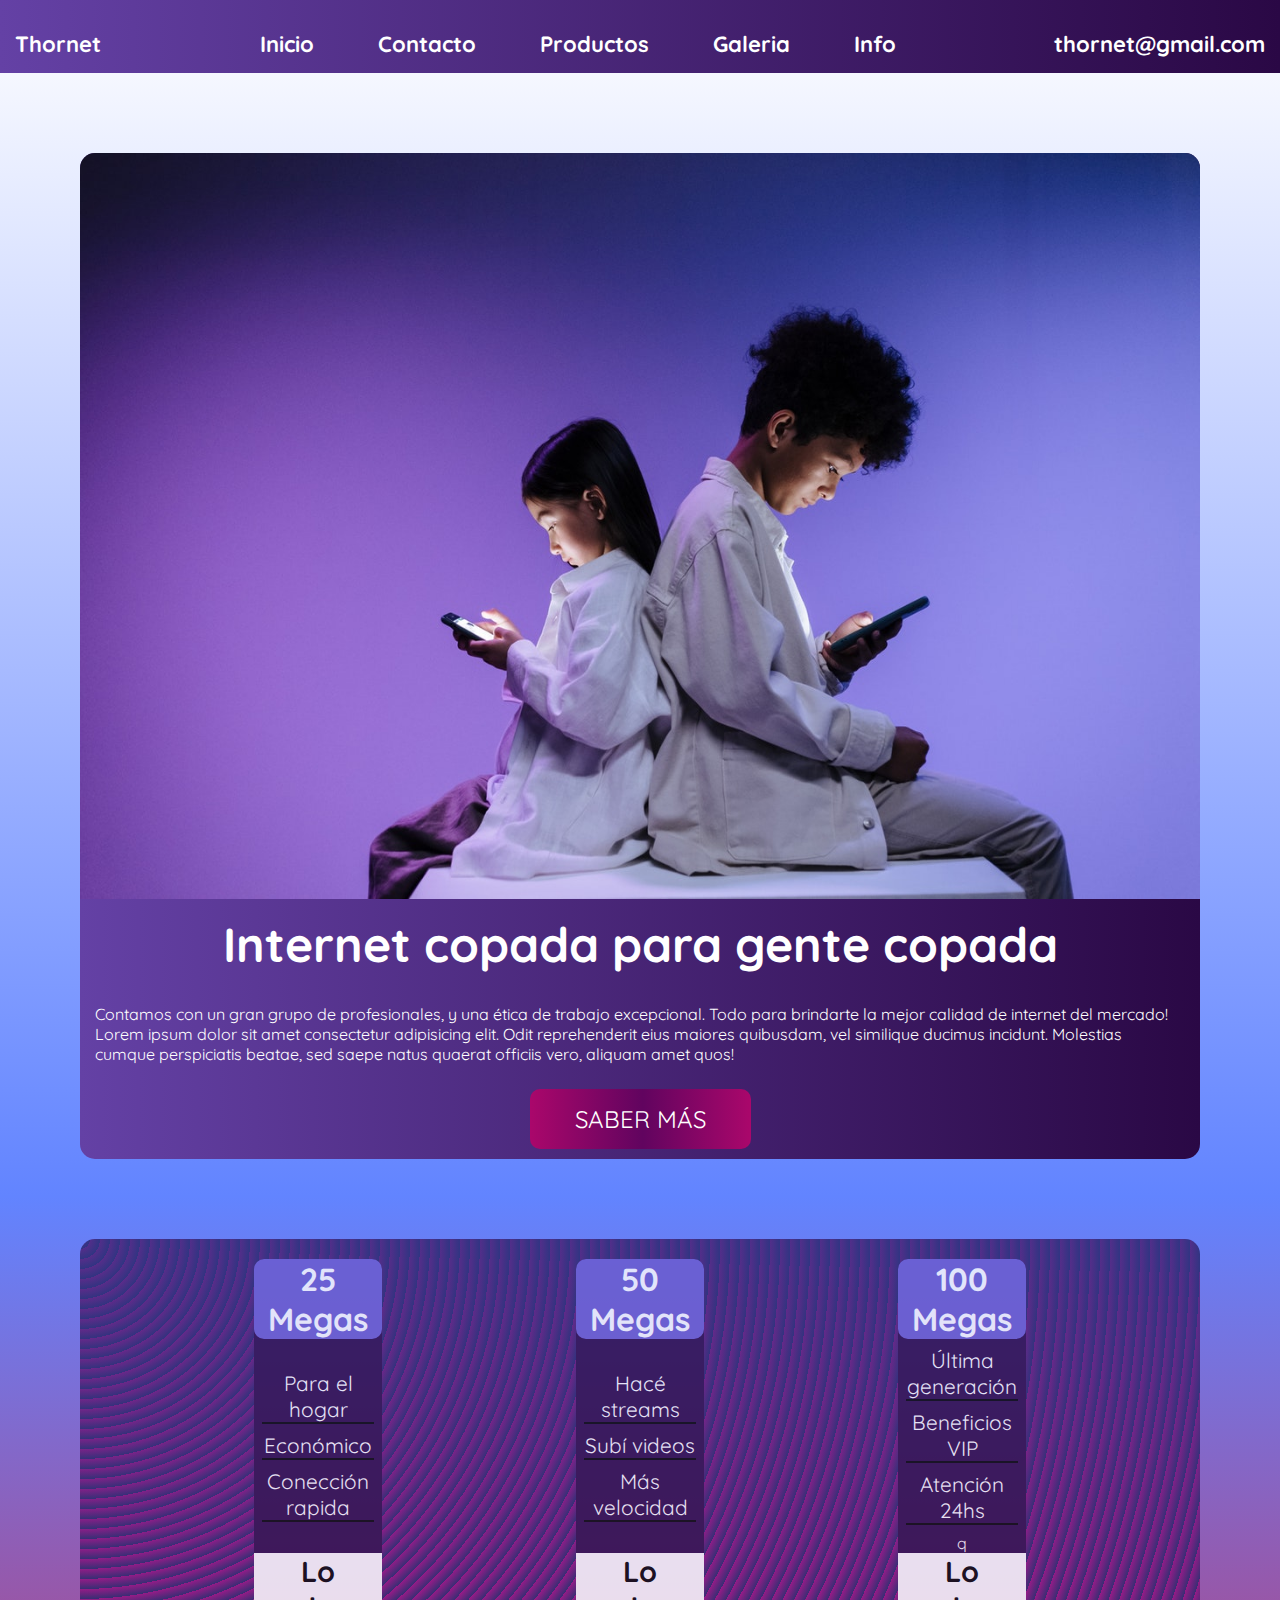
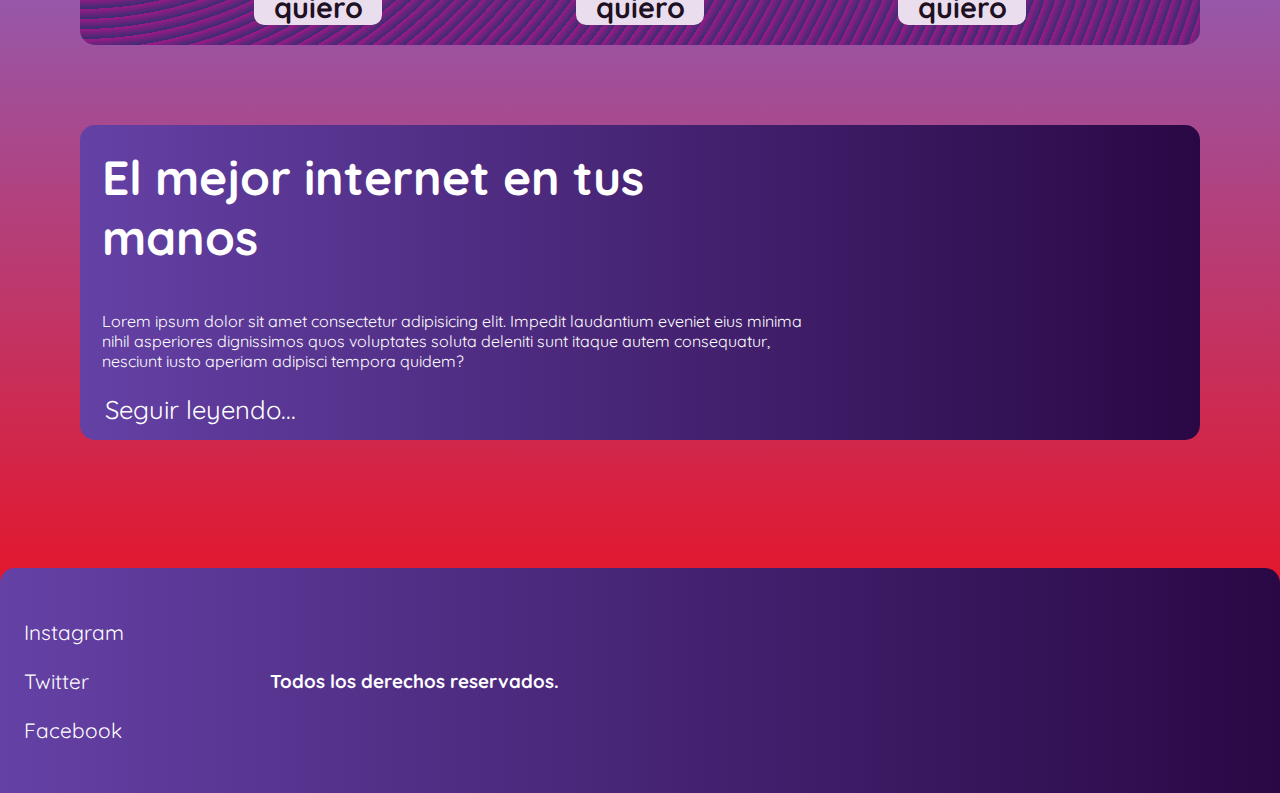
<file: index.html>
<!DOCTYPE html>
<html lang="en">
<head>
    <meta charset="UTF-8">
    <meta http-equiv="X-UA-Compatible" content="IE=edge">
    <meta name="viewport" content="width=device-width, initial-scale=1.0">
    <title>Inicio - ThorNet</title>
    <!-- icono head-->
    <link rel="icon" type=image/png href="img/iconoheader.png">
    <!-- css -->
    <link rel="stylesheet" href="css/estilos.css">
    <!-- letras de google-->
    <link rel="preconnect" href="https://fonts.googleapis.com">
    <link rel="preconnect" href="https://fonts.gstatic.com" crossorigin>
    <link href="https://fonts.googleapis.com/css2?family=Quicksand:wght@300&display=swap" rel="stylesheet">
    <!-- font awesome-->
    <link rel="stylesheet" href="https://cdnjs.cloudflare.com/ajax/libs/font-awesome/6.0.0-beta3/css/all.min.css" integrity="sha512-Fo3rlrZj/k7ujTnHg4CGR2D7kSs0v4LLanw2qksYuRlEzO+tcaEPQogQ0KaoGN26/zrn20ImR1DfuLWnOo7aBA==" crossorigin="anonymous" referrerpolicy="no-referrer" />
</head>
<body>
    <!-- HEADER Y NAV-->
    <header class="header">
        <nav class="navmain">
            <h2 class="logo">Thornet</h2>
            <ul class="navmainul">
                <li>
                    <i class="fas fa-home"></i><a href="index.html">Inicio</a></li>
                <li>
                    <i class="far fa-id-card"></i><a href="pages/contacto.html">Contacto</a></li>
                <li>
                    <i class="fas fa-wifi"></i><a href="pages/servicios.html">Productos</a></li>
                <li>
                    <i class="fas fa-photo-video"></i><a href="pages/galeria.html">Galeria</a></li>
                <li>
                    <i class="fas fa-info-circle"></i><a href="pages/info.html">Info</a></li>
            </ul>
            <h2 class="correo">
                <a href="https://mail.google.com/mail/u/0/#inbox" target="blank">thornet@gmail.com</a>
            </h2>
        </nav>
    </header>
<main>
    <!-- NOTICIAS Y BANNER-->
    <section class="seccion1">
        <img src="img/tipofachero.jpg" alt="coolguy">
        <div class="seccion1texto">
            <h2>Internet copada para gente copada</h2>
            <p>Contamos con un gran grupo de profesionales, y una ética de trabajo excepcional. Todo para brindarte la mejor calidad de internet del mercado! Lorem ipsum dolor sit amet consectetur adipisicing elit. Odit reprehenderit eius maiores quibusdam, vel similique ducimus incidunt. Molestias cumque perspiciatis beatae, sed saepe natus quaerat officiis vero, aliquam amet quos!</p>
            <a class="btn" href="https://www.youtube.com/watch?v=dQw4w9WgXcQ">Saber más</a>
        </div>
    </section>  <!-- CARTELES CON PRECIOS-->
    <div class="banner">
        <div class="precios">
            <h4>25 Megas</h4>
            <ul class="preciosul">
                <li>Para el hogar</li>
                <li>Económico</li>
                <li>Conección rapida</li>
            </ul>
            <h5><a href="pages/productos.html">Lo quiero</a target=blank></h5>
        </div>
        <div class="precios">
            <h4>50 Megas</h4>
            <ul class="preciosul">
                <li>Hacé streams</li>
                <li>Subí videos</li>
                <li>Más velocidad</li>
            </ul>
            <h5><a href="pages/productos.html">Lo quiero</a target=blank></h5>
        </div>
        <div class="precios">
            <h4>100 Megas</h4>
            <ul class="preciosul">
                <li>Última generación</li>
                <li>Beneficios VIP</li>
                <li>Atención 24hs</li>
            </ul>q
            <h5><a href="pages/productos.html">Lo quiero</a target=blank></h5>
        </div>
    </div>
    <section class="seccion2">
        <div>
            <h2>El mejor internet en tus manos</h2>
            <p class="pseccion2">Lorem ipsum dolor sit amet consectetur adipisicing elit. Impedit laudantium eveniet eius minima nihil asperiores dignissimos quos voluptates soluta deleniti sunt itaque autem consequatur, nesciunt iusto aperiam adipisci tempora quidem?</p>
            <a class="btnseccion2" href="https://www.youtube.com/watch?v=dQw4w9WgXcQ" target="blank">Seguir leyendo...</a>
        </div>
        <iframe class="iframeseccion2" width="560" height="315" src="https://www.youtube.com/embed/gf8mCl1ycBQ" title="YouTube video player" frameborder="0" allow="accelerometer; autoplay; clipboard-write; encrypted-media; gyroscope; picture-in-picture" allowfullscreen></iframe>
    </section>
</main>
<!-- FOOTER -->
<footer class="foot">
        <ul class="footul">
            <li><i class="fab fa-instagram"></i><a target=blank href="https://www.instagram.com/">Instagram</a></li>
            <li><i class="fab fa-twitter"></i><a target=blank href="https://www.twitter.com/">Twitter</a></li>
            <li><i class="fab fa-facebook"></i><a target=blank href="https://www.facebook.com/">Facebook</a></li>
        </ul>
    <h3>Todos los derechos reservados.</h3>
    <iframe src="https://www.google.com/maps/embed?pb=!1m18!1m12!1m3!1d3454.6612609740596!2d-59.53472408488558!3d-30.017881481891948!2m3!1f0!2f0!3f0!3m2!1i1024!2i768!4f13.1!3m3!1m2!1s0x944c8a4e7d01d015%3A0xab5c163a99adf432!2sCoronel%20Abraham%20Schweizer%20566%2C%20Esquina%2C%20Corrientes!5e0!3m2!1sen!2sar!4v1643407176935!5m2!1sen!2sar" width="600" height="450" style="border:0;" allowfullscreen="" loading="lazy"></iframe>
</footer>
</body>
</html>
</file>
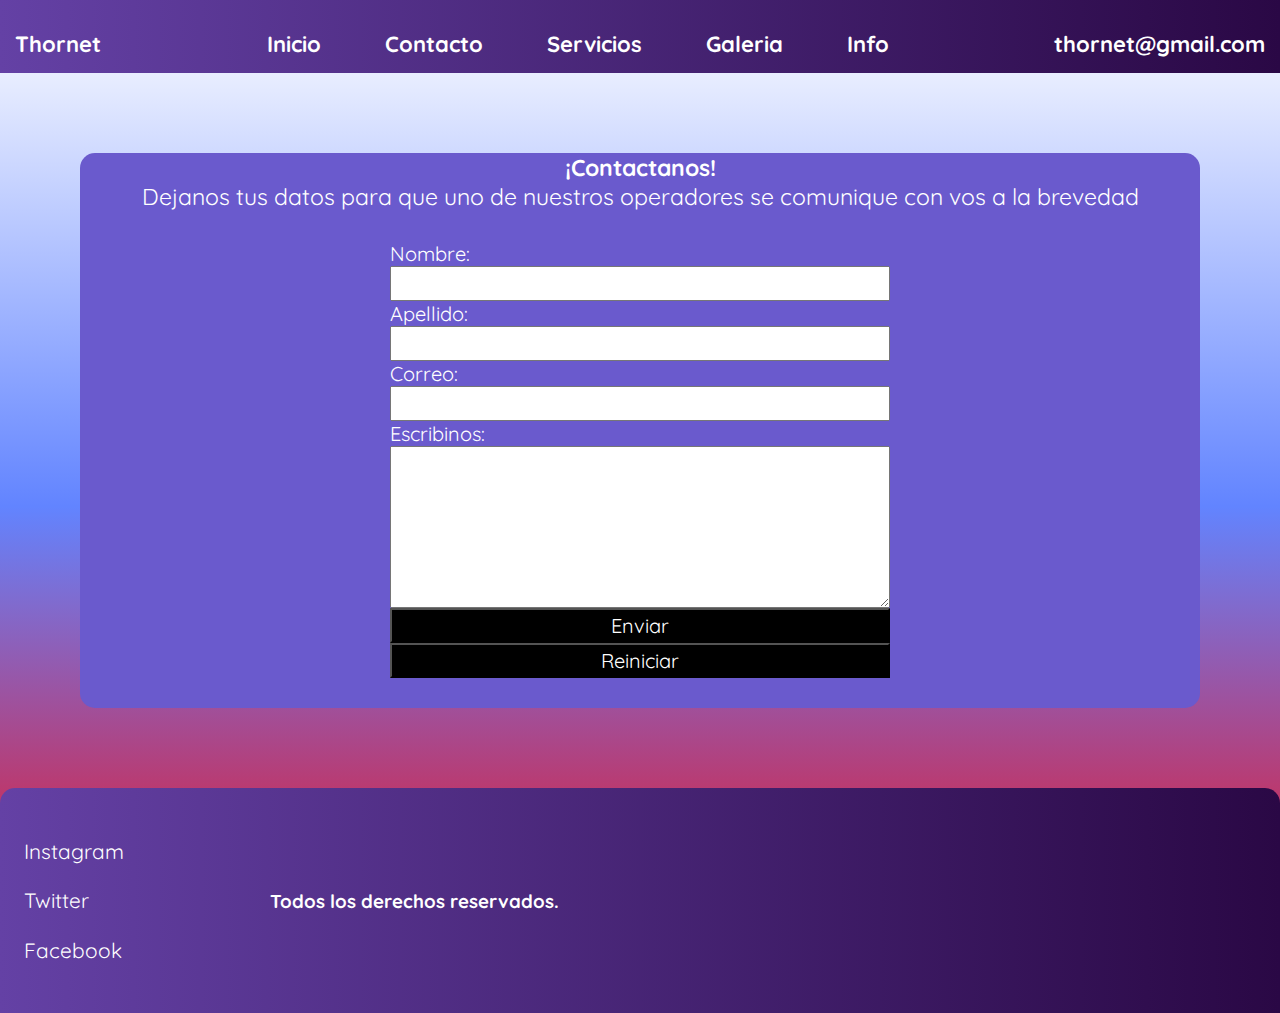
<file: pages/contacto.html>
<!DOCTYPE html>
<html lang="en">
<head>
    <meta charset="UTF-8">
    <meta http-equiv="X-UA-Compatible" content="IE=edge">
    <meta name="viewport" content="width=device-width, initial-scale=1.0">
    <title>Contacto - ThorNet</title>
    <!-- icono head-->
    <link rel="icon" type=image/png href="../img/iconoheader.png">
    <!-- CSS -->
    <link rel="stylesheet" href="../css/estilos.css">
    <!-- letras de google-->
    <link rel="preconnect" href="https://fonts.googleapis.com">
    <link rel="preconnect" href="https://fonts.gstatic.com" crossorigin>
    <link href="https://fonts.googleapis.com/css2?family=Quicksand:wght@300&display=swap" rel="stylesheet">
    <!-- font awesome-->
    <link rel="stylesheet" href="https://cdnjs.cloudflare.com/ajax/libs/font-awesome/6.0.0-beta3/css/all.min.css" integrity="sha512-Fo3rlrZj/k7ujTnHg4CGR2D7kSs0v4LLanw2qksYuRlEzO+tcaEPQogQ0KaoGN26/zrn20ImR1DfuLWnOo7aBA==" crossorigin="anonymous" referrerpolicy="no-referrer" />
    </head>
</head>
<body>
    <header class="header">
        <nav class="navmain">
            <h2 class="logo">Thornet</h2>
            <ul class="navmainul">
                <li>
                    <i class="fas fa-home"></i><a href="../index.html">Inicio</a></li>
                <li>
                    <i class="far fa-id-card"></i><a href="contacto.html">Contacto</a></li>
                <li>
                    <i class="fas fa-wifi"></i><a href="servicios.html">Servicios</a></li>
                <li>
                    <i class="fas fa-photo-video"></i><a href="galeria.html">Galeria</a></li>
                <li>
                    <i class="fas fa-info-circle"></i><a href="info.html">Info</a></li>
            </ul>
            <h2 class="correo">
                <a href="https://mail.google.com/mail/u/0/#inbox" target="blank">thornet@gmail.com</a>
            </h2>
        </nav>
    </header>
<main>
    <section class="seccioncontacto">
        <h2>¡Contactanos!</h2>
        <p>Dejanos tus datos para que uno de nuestros operadores se comunique con vos a la brevedad</p>
        <div class="form">
            <form class="formtext" action="">
                <label for="nombre">Nombre:</label>
                <input type="text">
                <label for="apellido">Apellido:</label>
                <input type="text">
                <label for="correo">Correo:</label>
                <input type="email">
                <label for="texto">Escribinos:</label>
                <textarea name="" id="" cols="30" rows="10"></textarea>
                <input class="enviarreiniciar" type="submit" value="Enviar">
                <input class="enviarreiniciar" type="reset" value="Reiniciar">
            </form>
        </div>    
    </section>
</main>
<footer class="foot">
    <ul class="footul">
        <li><a target=blank href="https://www.instagram.com/">Instagram</a><i class="fab fa-instagram"></i></li>
        <li><a target=blank href="https://www.twitter.com/">Twitter</a><i class="fab fa-twitter"></i></li>
        <li><a target=blank href="https://www.facebook.com/">Facebook</a><i class="fab fa-facebook"></i></li>
    </ul>
<h3>Todos los derechos reservados.</h3>
<iframe src="https://www.google.com/maps/embed?pb=!1m18!1m12!1m3!1d3454.6612609740596!2d-59.53472408488558!3d-30.017881481891948!2m3!1f0!2f0!3f0!3m2!1i1024!2i768!4f13.1!3m3!1m2!1s0x944c8a4e7d01d015%3A0xab5c163a99adf432!2sCoronel%20Abraham%20Schweizer%20566%2C%20Esquina%2C%20Corrientes!5e0!3m2!1sen!2sar!4v1643407176935!5m2!1sen!2sar" width="600" height="450" style="border:0;" allowfullscreen="" loading="lazy"></iframe>
</footer>
</body>
</html>
</file>
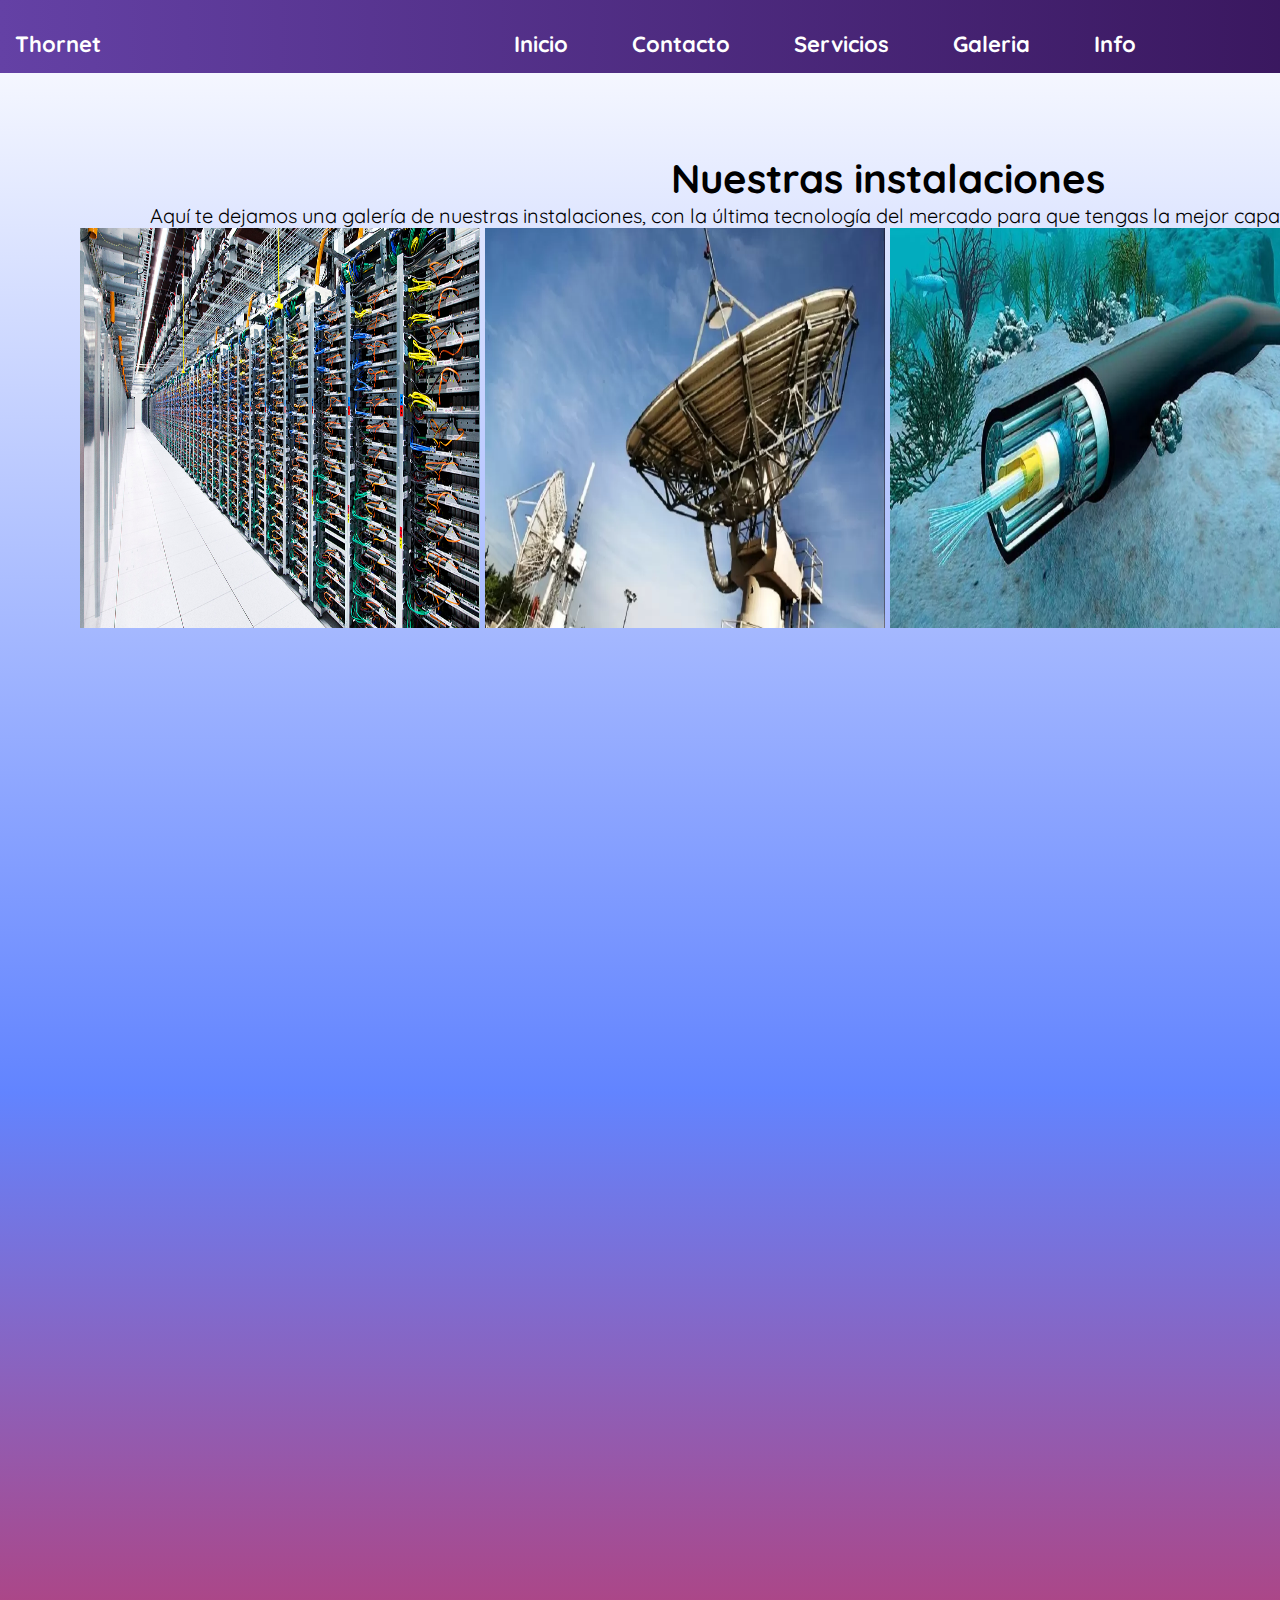
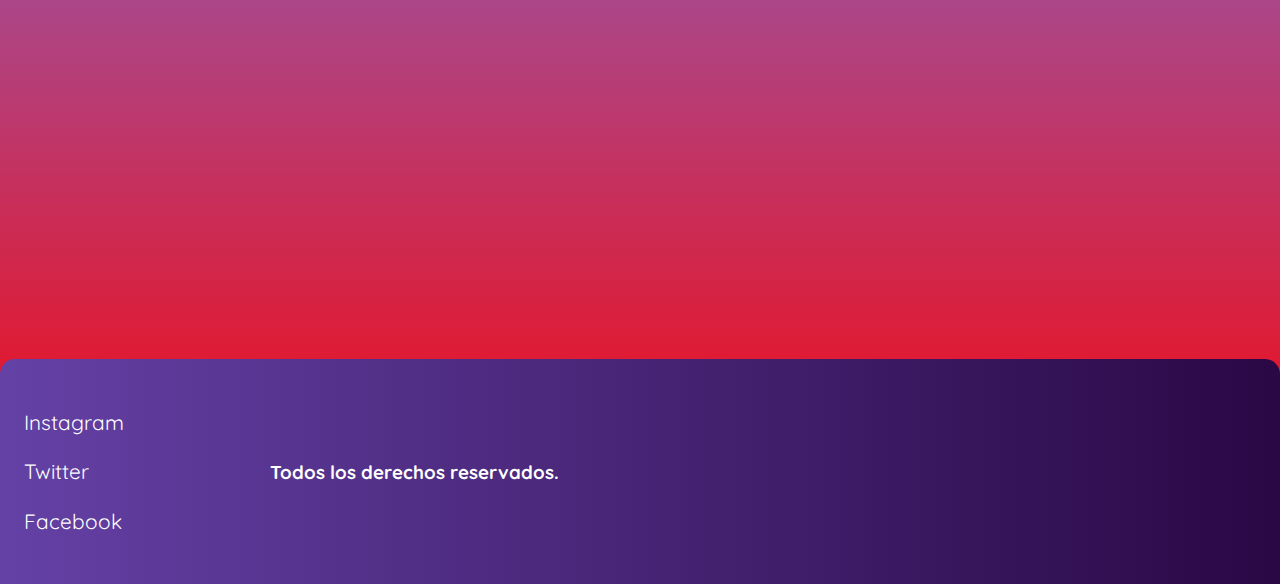
<file: pages/galeria.html>
<!DOCTYPE html>
<html lang="en">
<head>
    <meta charset="UTF-8">
    <meta http-equiv="X-UA-Compatible" content="IE=edge">
    <meta name="viewport" content="width=device-width, initial-scale=1.0">
    <title>Galeria - ThorNet</title>
    <!-- icono head-->
    <link rel="icon" type=image/png href="../img/iconoheader.png">
    <!-- CSS -->
    <link rel="stylesheet" href="../css/estilos.css">
    <!-- letras de google-->
    <link rel="preconnect" href="https://fonts.googleapis.com">
    <link rel="preconnect" href="https://fonts.gstatic.com" crossorigin>
    <link href="https://fonts.googleapis.com/css2?family=Quicksand:wght@300&display=swap" rel="stylesheet">
    <!-- font awesome-->
    <link rel="stylesheet" href="https://cdnjs.cloudflare.com/ajax/libs/font-awesome/6.0.0-beta3/css/all.min.css" integrity="sha512-Fo3rlrZj/k7ujTnHg4CGR2D7kSs0v4LLanw2qksYuRlEzO+tcaEPQogQ0KaoGN26/zrn20ImR1DfuLWnOo7aBA==" crossorigin="anonymous" referrerpolicy="no-referrer" />
</head>
<body>
    <header class="header">
        <nav class="navmain">
            <h2 class="logo">Thornet</h2>
            <ul class="navmainul">
                <li>
                    <i class="fas fa-home"></i><a href="../index.html">Inicio</a></li>
                <li>
                    <i class="far fa-id-card"></i><a href="contacto.html">Contacto</a></li>
                <li>
                    <i class="fas fa-wifi"></i><a href="servicios.html">Servicios</a></li>
                <li>
                    <i class="fas fa-photo-video"></i><a href="galeria.html">Galeria</a></li>
                <li>
                    <i class="fas fa-info-circle"></i><a href="info.html">Info</a></li>
            </ul>
            <h2 class="correo">
                <a href="https://mail.google.com/mail/u/0/#inbox" target="blank">thornet@gmail.com</a>
            </h2>
        </nav>
    </header>
<main>
    <section class="galeria">
        <h2>Nuestras instalaciones</h2>
        <p>Aquí te dejamos una galería de nuestras instalaciones, con la última tecnología del mercado para que tengas la mejor capacidad a la hora de navegar el internet</p>
        <div class="galeriaimagenes">
            <div class="cajaimg"><img src="../img/galeria1.jpg" alt="img1"></div>
            <div class="cajaimg"><img src="../img/galeria2.jpg" alt="img2"></div>
            <div class="cajaimg"><img src="../img/galeria3.jpg" alt="img3"></div>
            <div class="cajaimg"><img src="../img/galeria4.jpg" alt="img4"></div>
        </div>
    </section>
</main>
<!-- FOOTER -->
<footer class="foot">
    <ul class="footul">
        <li><i class="fab fa-instagram"></i><a target=blank href="https://www.instagram.com/">Instagram</a></li>
        <li><i class="fab fa-twitter"></i><a target=blank href="https://www.twitter.com/">Twitter</a></li>
        <li><i class="fab fa-facebook"></i><a target=blank href="https://www.facebook.com/">Facebook</a></li>
    </ul>
<h3>Todos los derechos reservados.</h3>
<iframe src="https://www.google.com/maps/embed?pb=!1m18!1m12!1m3!1d3454.6612609740596!2d-59.53472408488558!3d-30.017881481891948!2m3!1f0!2f0!3f0!3m2!1i1024!2i768!4f13.1!3m3!1m2!1s0x944c8a4e7d01d015%3A0xab5c163a99adf432!2sCoronel%20Abraham%20Schweizer%20566%2C%20Esquina%2C%20Corrientes!5e0!3m2!1sen!2sar!4v1643407176935!5m2!1sen!2sar" width="600" height="450" style="border:0;" allowfullscreen="" loading="lazy"></iframe>
</footer>
</body>
</html>
</file>
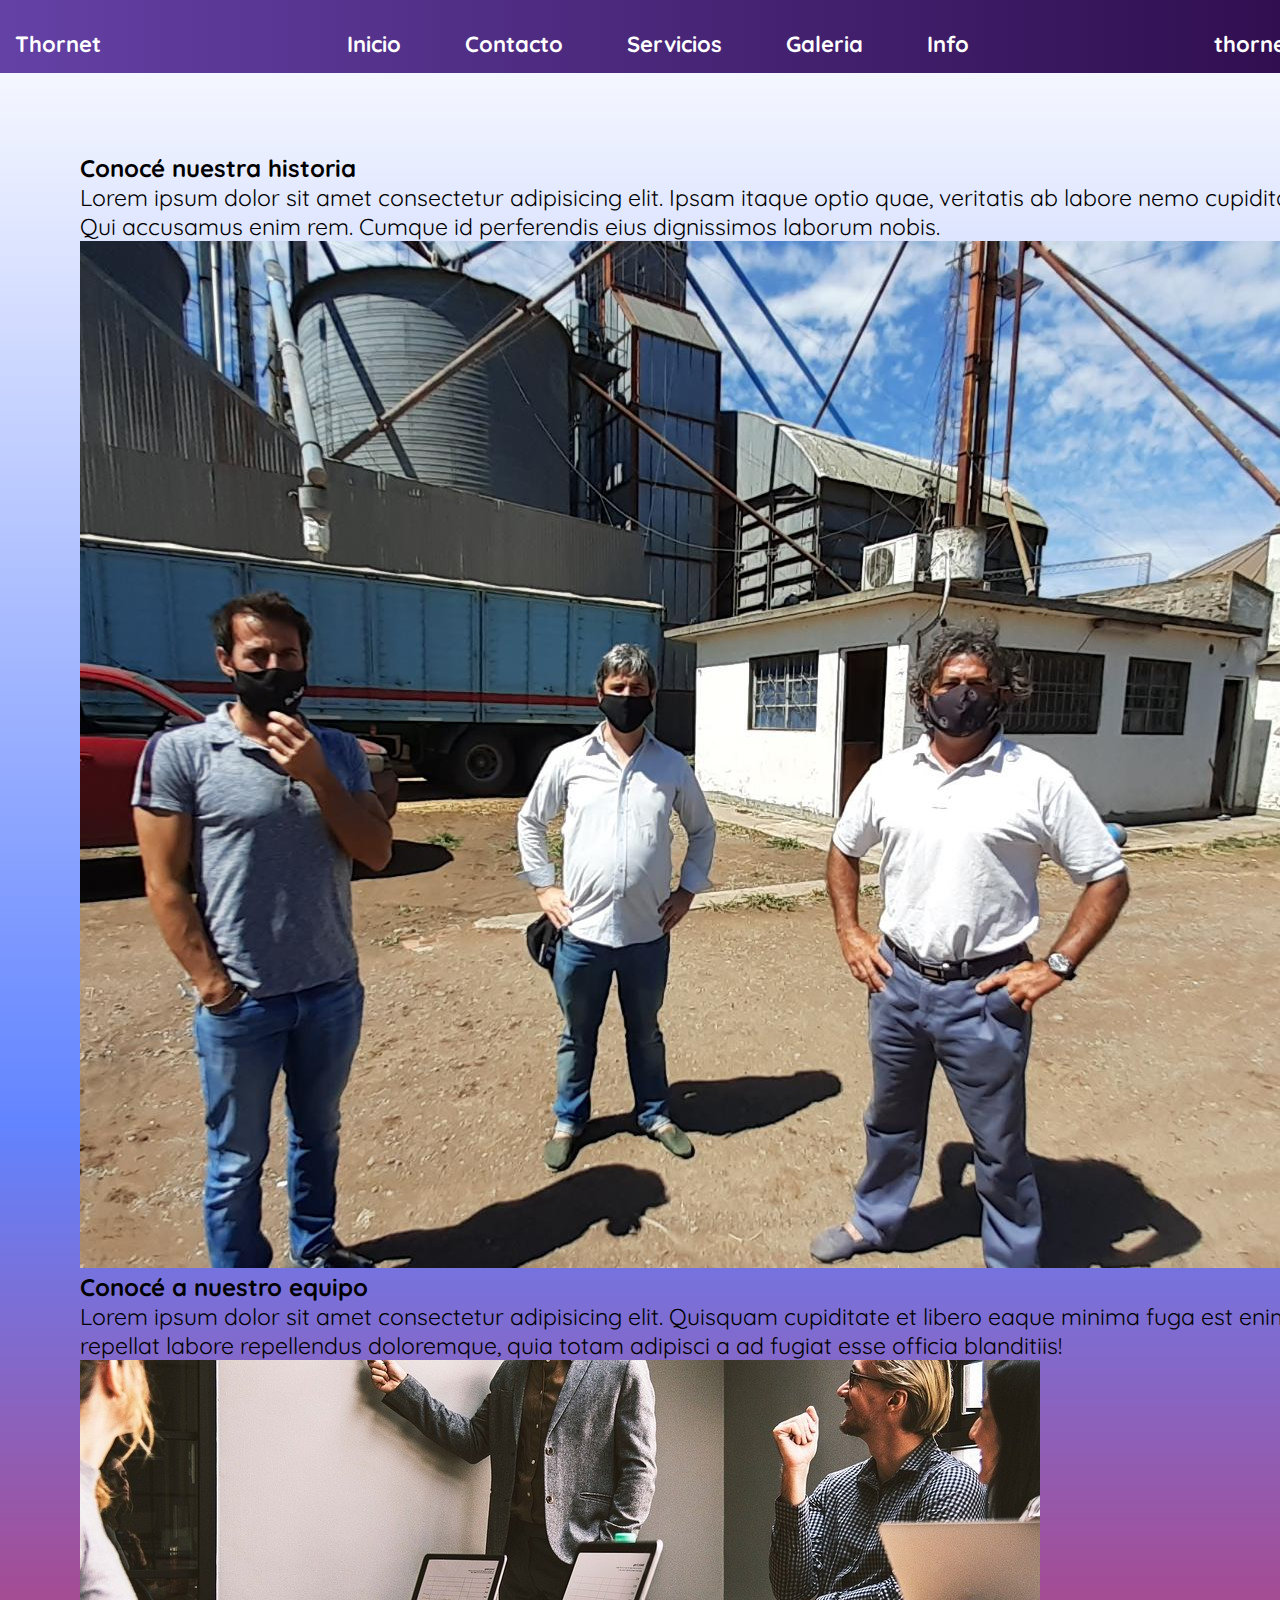
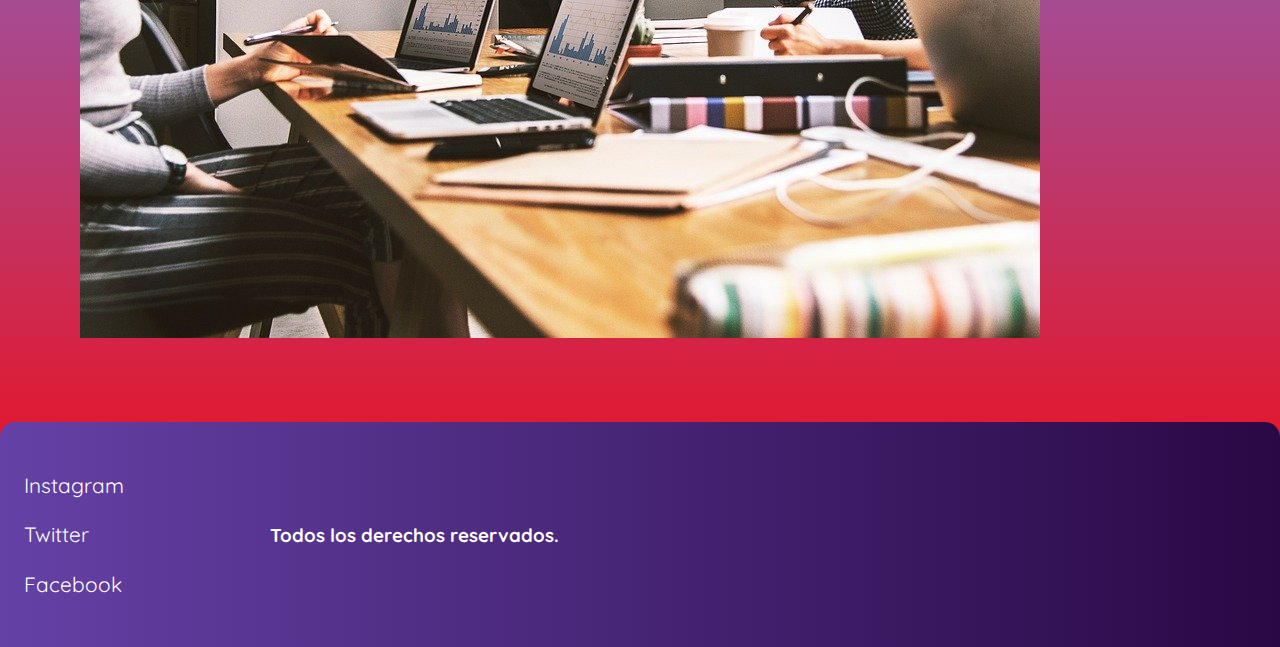
<file: pages/info.html>
<!DOCTYPE html>
<html lang="en">
<head>
    <meta charset="UTF-8">
    <meta http-equiv="X-UA-Compatible" content="IE=edge">
    <meta name="viewport" content="width=device-width, initial-scale=1.0">
    <title>Nosotros - ThorNet</title>
    <!-- icono head-->
    <link rel="icon" type=image/png href="../img/iconoheader.png">
    <!-- CSS -->
    <link rel="stylesheet" href="../css/estilos.css">
    <!-- letras de google-->
    <link rel="preconnect" href="https://fonts.googleapis.com">
    <link rel="preconnect" href="https://fonts.gstatic.com" crossorigin>
    <link href="https://fonts.googleapis.com/css2?family=Quicksand:wght@300&display=swap" rel="stylesheet">
    <!-- font awesome-->
    <link rel="stylesheet" href="https://cdnjs.cloudflare.com/ajax/libs/font-awesome/6.0.0-beta3/css/all.min.css" integrity="sha512-Fo3rlrZj/k7ujTnHg4CGR2D7kSs0v4LLanw2qksYuRlEzO+tcaEPQogQ0KaoGN26/zrn20ImR1DfuLWnOo7aBA==" crossorigin="anonymous" referrerpolicy="no-referrer" />
</head>
<body>
    <header class="header">
        <nav class="navmain">
            <h2 class="logo">Thornet</h2>
            <ul class="navmainul">
                <li>
                    <i class="fas fa-home"></i><a href="../index.html">Inicio</a></li>
                <li>
                    <i class="far fa-id-card"></i><a href="contacto.html">Contacto</a></li>
                <li>
                    <i class="fas fa-wifi"></i><a href="servicios.html">Servicios</a></li>
                <li>
                    <i class="fas fa-photo-video"></i><a href="galeria.html">Galeria</a></li>
                <li>
                    <i class="fas fa-info-circle"></i><a href="info.html">Info</a></li>
            </ul>
            <h2 class="correo">
                <a href="https://mail.google.com/mail/u/0/#inbox" target="blank">thornet@gmail.com</a>
            </h2>
        </nav>
    </header>
<main>
    <section>
        <div>
           <h2>Conocé nuestra historia</h2>
           <p>Lorem ipsum dolor sit amet consectetur adipisicing elit. Ipsam itaque optio quae, 
            veritatis ab labore nemo cupiditate iure. Qui accusamus enim rem. Cumque id 
            perferendis eius dignissimos laborum nobis.</p>
            <img src="../img/quienesomos.jpg" alt="duenosdelaempresa">
        </div>
        <div>
            <h2>Conocé a nuestro equipo</h2>
            <p>Lorem ipsum dolor sit amet consectetur adipisicing elit. Quisquam cupiditate
            et libero eaque minima fuga est enim repellat labore repellendus doloremque,
            quia totam adipisci a ad fugiat esse officia blanditiis!</p>
            <img src="../img/nuestroequipo.jpg" alt="equipodetrabajo">
        </div>
    </section>
</main>
<footer class="foot">
    <ul class="footul">
        <li><a target=blank href="https://www.instagram.com/">Instagram</a><i class="fab fa-instagram"></i></li>
        <li><a target=blank href="https://www.twitter.com/">Twitter</a><i class="fab fa-twitter"></i></li>
        <li><a target=blank href="https://www.facebook.com/">Facebook</a><i class="fab fa-facebook"></i></li>
    </ul>
<h3>Todos los derechos reservados.</h3>
<iframe src="https://www.google.com/maps/embed?pb=!1m18!1m12!1m3!1d3454.6612609740596!2d-59.53472408488558!3d-30.017881481891948!2m3!1f0!2f0!3f0!3m2!1i1024!2i768!4f13.1!3m3!1m2!1s0x944c8a4e7d01d015%3A0xab5c163a99adf432!2sCoronel%20Abraham%20Schweizer%20566%2C%20Esquina%2C%20Corrientes!5e0!3m2!1sen!2sar!4v1643407176935!5m2!1sen!2sar" width="600" height="450" style="border:0;" allowfullscreen="" loading="lazy"></iframe>
</footer>
</body>
</html>
</file>
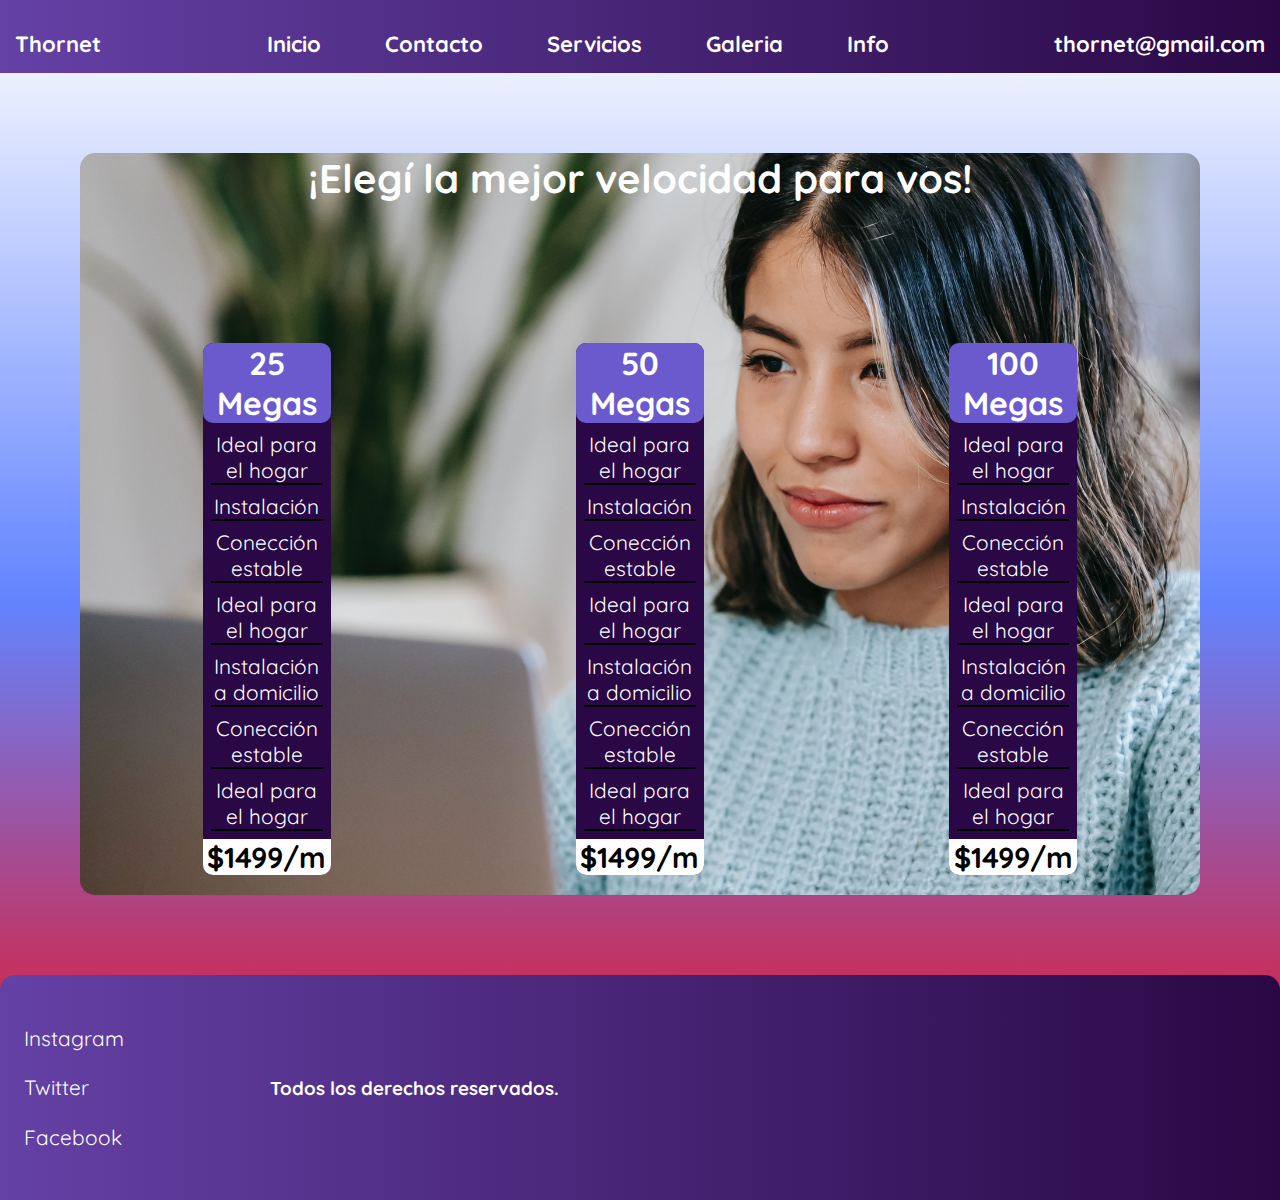
<file: pages/servicios.html>
<!DOCTYPE html>
<html lang="en">
<head>
    <meta charset="UTF-8">
    <meta http-equiv="X-UA-Compatible" content="IE=edge">
    <meta name="viewport" content="width=device-width, initial-scale=1.0">
    <title>Productos - ThorNet</title>
    <!-- icono head-->
    <link rel="icon" type=image/png href="../img/iconoheader.png">
    <!-- CSS -->
    <link rel="stylesheet" href="../css/estilos.css">
    <!-- letras de google-->
    <link rel="preconnect" href="https://fonts.googleapis.com">
    <link rel="preconnect" href="https://fonts.gstatic.com" crossorigin>
    <link href="https://fonts.googleapis.com/css2?family=Quicksand:wght@300&display=swap" rel="stylesheet">
    <!-- font awesome-->
    <link rel="stylesheet" href="https://cdnjs.cloudflare.com/ajax/libs/font-awesome/6.0.0-beta3/css/all.min.css" integrity="sha512-Fo3rlrZj/k7ujTnHg4CGR2D7kSs0v4LLanw2qksYuRlEzO+tcaEPQogQ0KaoGN26/zrn20ImR1DfuLWnOo7aBA==" crossorigin="anonymous" referrerpolicy="no-referrer" />
</head>
<body>
    <header class="header">
        <nav class="navmain">
            <h2 class="logo">Thornet</h2>
            <ul class="navmainul">
                <li>
                    <i class="fas fa-home"></i><a href="../index.html">Inicio</a></li>
                <li>
                    <i class="far fa-id-card"></i><a href="contacto.html">Contacto</a></li>
                <li>
                    <i class="fas fa-wifi"></i><a href="servicios.html">Servicios</a></li>
                <li>
                    <i class="fas fa-photo-video"></i><a href="galeria.html">Galeria</a></li>
                <li>
                    <i class="fas fa-info-circle"></i><a href="info.html">Info</a></li>
            </ul>
            <h2 class="correo">
                <a href="https://mail.google.com/mail/u/0/#inbox" target="blank">thornet@gmail.com</a>
            </h2>
        </nav>
    </header>
<main>
    <section>
        <div class="servicios">
            <h3>¡Elegí la mejor velocidad para vos!</h3>
            <div class="servicioscontent">
                <div class="precios precios--servicios">
                    <h4>25 Megas</h4>
                    <ul class="preciosul">
                        <li>Ideal para el hogar</li>
                        <li>Instalación</li>
                        <li>Conección estable</li>
                        <li>Ideal para el hogar</li>
                        <li>Instalación a domicilio</li>
                        <li>Conección estable</li>
                        <li>Ideal para el hogar</li>
                    </ul>
                    <h5><a href="../pages/contacto.html">$1499/m</a target=blank></h5>
                </div>
                <div class="precios precios--servicios">
                    <h4>50 Megas</h4>
                    <ul class="preciosul">
                        <li>Ideal para el hogar</li>
                        <li>Instalación</li>
                        <li>Conección estable</li>
                        <li>Ideal para el hogar</li>
                        <li>Instalación a domicilio</li>
                        <li>Conección estable</li>
                        <li>Ideal para el hogar</li>
                    </ul>
                    <h5><a href="../pages/contacto.html">$1499/m</a target=blank></h5>
                </div>
                <div class="precios precios--servicios">
                    <h4>100 Megas</h4>
                    <ul class="preciosul">
                        <li>Ideal para el hogar</li>
                        <li>Instalación</li>
                        <li>Conección estable</li>
                        <li>Ideal para el hogar</li>
                        <li>Instalación a domicilio</li>
                        <li>Conección estable</li>
                        <li>Ideal para el hogar</li>
                    </ul>
                    <h5><a href="../pages/contacto.html">$1499/m</a target=blank></h5>
                </div>
            </div>
        </div>
    </section>
</main>
<footer class="foot">
    <ul class="footul">
        <li><a target=blank href="https://www.instagram.com/">Instagram</a><i class="fab fa-instagram"></i></li>
        <li><a target=blank href="https://www.twitter.com/">Twitter</a><i class="fab fa-twitter"></i></li>
        <li><a target=blank href="https://www.facebook.com/">Facebook</a><i class="fab fa-facebook"></i></li>
    </ul>
<h3>Todos los derechos reservados.</h3>
<iframe src="https://www.google.com/maps/embed?pb=!1m18!1m12!1m3!1d3454.6612609740596!2d-59.53472408488558!3d-30.017881481891948!2m3!1f0!2f0!3f0!3m2!1i1024!2i768!4f13.1!3m3!1m2!1s0x944c8a4e7d01d015%3A0xab5c163a99adf432!2sCoronel%20Abraham%20Schweizer%20566%2C%20Esquina%2C%20Corrientes!5e0!3m2!1sen!2sar!4v1643407176935!5m2!1sen!2sar" width="600" height="450" style="border:0;" allowfullscreen="" loading="lazy"></iframe>
</footer>
</body>
</html>
</file>
<file: css/estilos.css>
* {
    margin: 0;
    padding: 0;
    box-sizing: border-box;
    font-family: 'Quicksand', sans-serif;
}



/* MOBILE */

@media (min-width: 320px) and (max-width: 767px) {

body{
    width: 100vw;
    background-color: #FFFFFF;
    background-image: linear-gradient(180deg, #FFFFFF 0%, #6284FF 50%, #FF0000 100%);    
    display: grid;
    grid-template-areas:
    "header header header"
    "seccion1 seccion1 seccion1"
    "banner banner banner"
    "seccion2 seccion2 seccion2"
    "footer footer footer";
}


/* HEADER MOBILE */


.header{
    grid-area: header;
    display: flex;
    flex-direction: column;
    width: 100vw;
}

.navmain{
    background: linear-gradient(to right, #6441a5, #2a0845);
    padding: 15px;
    width: 100vw;
}

.navmainul{
    list-style: none;
    color: white;
}


.navmain li{
    margin: 10px;
}

.navmainul li a{
    font-size: 15px;
    margin: 6px;
    text-decoration: none;
    color: white;
}

.logo{
    margin: 5px;
    color: white;
    text-decoration: underline;
}

.correo{
    display: none;
}



/* SECCION 1  y 2 MOBILE */


.seccion1 {
    grid-area: seccion1;
    width: 100vw;
    display: flex;
    justify-content: center;
    flex-direction: column;
    background: linear-gradient(to right, #6441a5, #2a0845);
    color: white;
}

.seccion1 img{
    width: 100%;
}

.seccion1 h2{
    font-size: 20px;
    padding: 5px;
}

.seccion1 p {
    font-size: 13px;
    padding: 5px;
}



.seccion2 {
    grid-area: seccion2;
    width: 100vw;
    display: flex;
    justify-content: center;
    flex-direction: column;
    background: linear-gradient(to right, #6441a5, #2a0845);
    color: white;
}



.seccion2 h2{
    font-size: 20px;
    padding: 5px;
}

.seccion2 p {
    font-size: 13px;
    padding: 5px;
}

.iframeseccion2{
    width: 100%;
    height: 400px;
}

.btn{
    text-decoration: none;
    color: white;
    padding: 5px;
}





/* BANNER MOBILE */





.banner{ 
    grid-area: banner;
    display: flex;
    justify-content: space-evenly;
    color: white;
    background-color: #232367;
    opacity: 0.8;
    background-image:  repeating-radial-gradient( circle at 0 0, transparent 0, #232367 10px ), repeating-linear-gradient( #a00b8155, #a00b81 );
    text-align: center;
    
}

.precios{
    height: 130px;
    display: flex;
    justify-content: space-between;
    flex-direction: column;
    background: #2a0845;
    border-radius: 10px;
    cursor: pointer;
    margin: 5px;
}

.precios h4{
    font-size: 15px;
    background: slateblue;
    border-radius: 10px;
}

.preciosul{
    list-style: none;
}

.preciosul li{
    font-size: 10px;
    margin: 0.5rem;
    border-bottom: solid 2px black;
}

.precios h5{
    background: white;
    border-radius: 0 0 10px 10px;
}

.precios h5 a{
    font-size: 12px;
    color: black;
    background: white;
    border-radius: 10px;
}

.precios a{
    text-decoration: none;
}




/* FOOTER MOBILE */



.foot{
    grid-area: footer;
    background: slategray;
    width: 100vw;
    color: white;
    display: flex;
    flex-direction: column;
}

.footul li{
    margin: 5px;
}


.footul li a{
    margin: 5px;
    text-decoration: none;
    color: white;
    font-size: 15px;
}

.foot iframe{
    width: 100vw;
    height: 300px;
}








/* CONTACTO MOBILE */


.seccioncontacto{
    width: 100vw;
    display: flex;
    flex-direction: column;
    justify-content: center;
    align-items: center;
    border: solid 1px black;
    background: slateblue;
    color: white;
}

.seccioncontacto h2, p{
    font-size: 18px;
    padding: 5px;
}


.formtext{
    display: flex;
    flex-direction: column;
    padding: 30px;
    font-size: 20px;
}


.formtext input{
    height: 22px;
    width: 60vw;
}

.textosexo{
    font-size: 15px;
    align-self: center;
    padding: 5px;
}

.formtext label{
    font-size: 15px;
}

.enviarreiniciar{
    color: white;
    font-size: 15px;
    background: black;
}

}




















































/* TABLET */














@media (min-width: 768px) and (max-width: 920px){
    body{
        width: 100vw;
        background-color: #FFFFFF;
        background-image: linear-gradient(180deg, #FFFFFF 0%, #6284FF 50%, #FF0000 100%);    
        display: grid;
        grid-template-areas:
        "header header header"
        "seccion1 seccion1 seccion1"
        "banner banner banner"
        "seccion2 seccion2 seccion2"
        "footer footer footer";
    }

    .header{
        grid-area: header;
        display: flex;
        flex-direction: column;
        width: 100vw;
    }
    
    .navmain{
        background: linear-gradient(to right, #6441a5, #2a0845);
        padding: 15px;
        width: 100vw;
    }
    
    .navmainul{
        display: flex;
        flex-direction: row;
        justify-content: center;
        list-style: none;
        color: white;
    }
    
    
    .navmain li{
        margin: 10px;
    }
    
    .navmainul li a{
        font-size: 23px;
        margin: 6px;
        text-decoration: none;
        color: white;
    }
    
    .logo{
        margin: 8px;
        color: white;
        text-decoration: underline;
    }
    
    .correo{
        display: none;
    }
    
    
    
    /* SECCION 1 y 2 TABLET */
    
    
    .seccion1 {
        grid-area: seccion1;
        width: 100vw;
        display: flex;
        justify-content: center;
        flex-direction: column;
        background: linear-gradient(to right, #6441a5, #2a0845);
        color: white;
        padding: 20px;
    }
    
    .seccion1 img{
        width: 100%;
    }
    
    .seccion1 h2{
        font-size: 35px;
        padding: 5px;
    }
    
    .seccion1 p {
        font-size: 13px;
        padding: 5px;
    }
    
    
    
    .seccion2 {
        grid-area: seccion2;
        width: 100vw;
        display: flex;
        justify-content: center;
        flex-direction: column;
        background: linear-gradient(to right, #6441a5, #2a0845);
        color: white;
        padding: 20px;
    }
    
    
    
    .seccion2 h2{
        font-size: 20px;
        padding: 5px;
    }
    
    .seccion2 p {
        font-size: 13px;
        padding: 5px;
    }
    
    .iframeseccion2{
        width: 100%;
        height: 400px;
    }
    
    .btn{
        text-decoration: none;
        color: white;
        padding: 5px;
    }
    
    
    
    
    
    /* BANNER TABLET */
    
    
    
    
    
    .banner{ 
        grid-area: banner;
        display: flex;
        justify-content: space-evenly;
        color: white;
        background-color: #232367;
        opacity: 0.8;
        background-image:  repeating-radial-gradient( circle at 0 0, transparent 0, #232367 10px ), repeating-linear-gradient( #a00b8155, #a00b81 );
        text-align: center;
        padding: 20px;
        
    }
    
    .precios{
        height: 180px;
        display: flex;
        justify-content: space-between;
        flex-direction: column;
        background: #2a0845;
        border-radius: 10px;
        box-shadow: 0px 4px 4px purple;
        cursor: pointer;
    }
    
    .precios h4{
        font-size: 22px;
        background: slateblue;
        border-radius: 10px;
    }
    
    .preciosul{
        list-style: none;
    }
    
    .preciosul li{
        font-size: 18px;
        margin: 0.5rem;
        border-bottom: solid 2px black;
    }
    
    .precios h5{
        background: white;
        border-radius: 0 0 10px 10px;
    }
    
    .precios h5 a{
        font-size: 18px;
        color: black;
        background: white;
        border-radius: 10px;
    }
    
    .precios a{
        text-decoration: none;
    }
    
    
    
    
    /* FOOTER TABLET */
    
    
    
    .foot{
        grid-area: footer;
        background: slategray;
        width: 100vw;
        color: white;
        display: flex;
        flex-direction: column;
    }
    
    .footul li{
        margin: 5px;
    }
    
    
    .footul li a{
        margin: 5px;
        text-decoration: none;
        color: white;
        font-size: 20px;
    }
    
    .foot iframe{
        width: 100vw;
        height: 300px;
    }













    /* CONTACTO TABLET */ 





    .seccioncontacto{
        width: 100vw;
        display: flex;
        flex-direction: column;
        justify-content: center;
        align-items: center;
        border: solid 1px black;
        background: slateblue;
        color: white;
    }
    
    .seccioncontacto h2, p{
        font-size: 28px;
        padding: 5px;
    }
    
    
    .formtext{
        display: flex;
        flex-direction: column;
        padding: 30px;
        font-size: 20px;
    }
    
    
    .formtext input{
        height: 35px;
        width: 60vw;
    }
    
    .textosexo{
        font-size: 22px;
        align-self: center;
        padding: 5px;
    }
    
    .formtext label{
        font-size: 22px;
    }
    
    .enviarreiniciar{
        color: white;
        font-size: 20px;
        background: black;
    }

}













































/* DESKTOP */












@media (min-width: 921px ){
    main{
        margin:  5rem;
    }
        
    
    i{
        color: white;
        font-size: 20px;
    }
    
    





    /* GRID BODY */
    
    
    




    body{
        background-color: #FFFFFF;
        background-image: linear-gradient(180deg, #FFFFFF 0%, #6284FF 50%, #FF0000 100%);    
        display: grid;
        grid-template-areas:
        "header"
        "seccion1"
        "banner"
        "seccion2"
        "footer";}
    
    
    
    
    
    /* HEADER Y NAV )*/
    
    
    
    
    
    
    .header {
        grid-area: header;
        display: flex;
        flex-direction: column;
        width: 100%;
        text-align: center;
    }
    
    .navmain{
        background: linear-gradient(to right, #6441a5, #2a0845);
        display: flex;
        padding-top: 15px;
        width: 100%;
        justify-content: space-between;
    }
    
    .navmainul{
        margin: 15px;
    }
    
    .logo {
        color: white;
        margin: 15px;
        font-size: 22px;
    }
    
    .correo{
        margin: 15px;
        font-size: 22px;
    }
    
    .correo a {
        color: white;
        text-decoration: none;
    }
    
    .navmainul li {  
        display: inline-block;
    }
    
    .navmainul li a{
        color: white;
        font-size: 22px;
        font-weight: 700;
        margin: 30px;
        transition: 0.5s;
        text-decoration: none;
    }
    
    .navmainul li a:hover{
        font-size: 30px;
        text-decoration: underline;
    }
    
    
    
    
    
    
    /* SECCION 1 y 2 ¡INDEX!  */
    
    
    
    
    
    
    .seccion1 {
        grid-area: seccion1;
        display: flex;
        flex-direction: column;
        border-radius: 15px;
        background: linear-gradient(to right, #6441a5, #2a0845);
        color: white;
        margin-bottom: 5rem;
    }


    .seccion1texto{
        flex-direction: column;
        display: flex;
        justify-content: center;
        align-items: center;
    }
    
    .seccion1 h2 {
        font-size: 3rem;
        padding: 15px;
    }
    
    .seccion1 p {
        font-size: 1rem;
        padding: 15px;
    
    }
    

    .btn{
        background-image: linear-gradient(to right, #AA076B 0%, #61045F  51%, #AA076B  100%);
        font-size: 1.5rem;
        text-decoration: none;
        color: white;
        padding: 15px;
        transition: 0.5s;
    }
    
    .btn:hover{
        font-size: 1.7rem;
    }

    .seccion1 img{
        width: 100%;
        border-radius: 15px 15px 0px 0px;
    }
    
    .seccion2 {
        grid-area: seccion2;
        display: flex;
        flex-direction: row;
        border-radius: 15px;
        background: linear-gradient(to right, #6441a5, #2a0845);
        color: white;
        margin-bottom: 3rem;
    }
    
    .seccion2 h2 {
        font-size: 3rem;
        padding: 22px;
    }
    
    .seccion2 p {
        font-size: 1rem;
        padding: 22px;
    }

    .btnseccion2{
        text-decoration: none;
        color: white;
        padding: 25px;
        font-size: 1.6rem;
        transition: all 0.8s;
    }


    .btnseccion2:hover{
        font-size: 1.9rem;
    }
    
    
    .pseccion2{
        padding: 25px;
    }
    
    
    .iframeseccion2{
        width: 80%;
        border-radius: 0px 15px 15px 0px;
    }
    
    
    
    
    
    /* BANNER ¡INDEX! */
    
    
    
    
    
    
    .banner{ 
        grid-area: banner;
        display: flex;
        justify-content: space-evenly;
        border-radius: 15px;
        color: white;
        background-color: #232367;
        opacity: 0.8;
        background-image:  repeating-radial-gradient( circle at 0 0, transparent 0, #232367 10px ), repeating-linear-gradient( #a00b8155, #a00b81 );
        text-align: center;
        margin-bottom: 5rem;
        
    }
    
    .precios{
        display: flex;
        justify-content: space-between;
        flex-direction: column;
        background: #2a0845;
        border-radius: 10px;
        width: 10vw;
        margin: 20px;
        cursor: pointer;
    }
    
    .precios h4{
        font-size: 2rem;
        background: slateblue;
        border-radius: 10px;
    }
    
    .preciosul{
        list-style: none;
    }
    
    .preciosul li{
        font-size: 1.3rem;
        margin: 0.5rem;
        border-bottom: solid 2px black;
    }
    
    .precios h5{
        font-size: 1.8rem;
        background: white;
        border-radius: 0 0 10px 10px;
        transition: 0.4s;
        cursor: pointer;
    }
    
    .precios h5 a{
        font-size: 1.8rem;
        color: black;
        background: white;
        border-radius: 10px;
        transition: 0.4s;
        cursor: pointer;
    }
    
    .precios a{
        text-decoration: none;
        transition: all 1s;
    }


    .precios a:hover{
        font-size: 2.2rem;

    }
    
    
    .banner h3 {
        font-size: 2.4rem;
        margin: 25px;
        padding: 10px;
    }

    
    .btn {
       margin: 10px;
       padding: 15px 45px;
       text-align: center;
       text-transform: uppercase;
       transition: 0.5s;
       color: white;            
       border-radius: 10px;

    }
   


    /* FOOTER */
    
    
    
    
    
    
    .foot{
        grid-area: footer;
        background: linear-gradient(to right, #6441a5, #2a0845);
        border-radius: 15px 15px 0px 0px;
        width: 100vw;
        height: 25vh;
        color: white;
        display: flex;
        justify-content:space-between;
        align-items: center;
    }


    .footul{
        height: 80%;
        display: flex;
        padding: 1rem;
        flex-direction: column;
        justify-content: space-around;
    }


    .footul li a {
        padding: 0.5rem;
    }

    
    .footul li{
        list-style: none;
    }
    
    .footul li a {
        text-decoration: none;
        color: white;
        font-size: 1.3rem;
    }
    
    
    .foot iframe{
        height: 100%;
    }












/* CONTACTO */






.seccioncontacto{
    display: flex;
    flex-direction: column;
    justify-content: center;
    align-items: center;
    background: slateblue;
    border-radius: 15px;
    color: white;
}

.seccioncontacto h2, p{
    font-size: 23px;
}


.formtext{
    display: flex;
    flex-direction: column;
    padding: 30px;
    font-size: 20px;
}


.formtext input{
    height: 35px;
    width: 500px;
}

.textosexo{
    font-size: 20px;
    align-self: center;
    padding: 5px;
}

.formtext label{
    font-size: 20px;
}

.enviarreiniciar{
    color: white;
    font-size: 20px;
    background: black;
}












/* SERVICIOS DESKTOP (por ahora solo desktop)*/




.servicios{
    display: flex;
    flex-direction: column;
    align-items: center;
    justify-content: center;
    border-radius: 15px;
    background-image: url(../img/servicioschica.jpg);
    background-position: center;
    background-size: cover;
    background-repeat: no-repeat;
}

.servicios h3{
    color: white;
    font-size: 40px;
    padding-bottom: 120px;
}

.servicioscontent{
    display: flex;
    flex-direction: row;
    align-items: center;
    justify-content: space-around;
    width: 100%;
}


.precios--servicios{
    color: white;
    display: flex;
    justify-content: center;
    text-align: center;
}









 /* GALERIA DESKTOP ( SIN TERMINAR ) */

.galeria{
    display: flex;
    flex-direction: column;
    justify-content: center;
    align-items: center;
    margin-bottom: 20px;
}


.galeria h2{
    font-size: 40px;
}


.galeria p{
    font-size: 20px;
}
.galeriaimagenes{
     display: grid;
     grid-template-columns: repeat(4, 4fr);
     grid-template-rows: repeat(4, 4fr);
     gap: 5px;

 }


.cajaimg img{
    height: 400px;
    width: 400px;
}

 } /* termina el mediaquery*/
</file>
